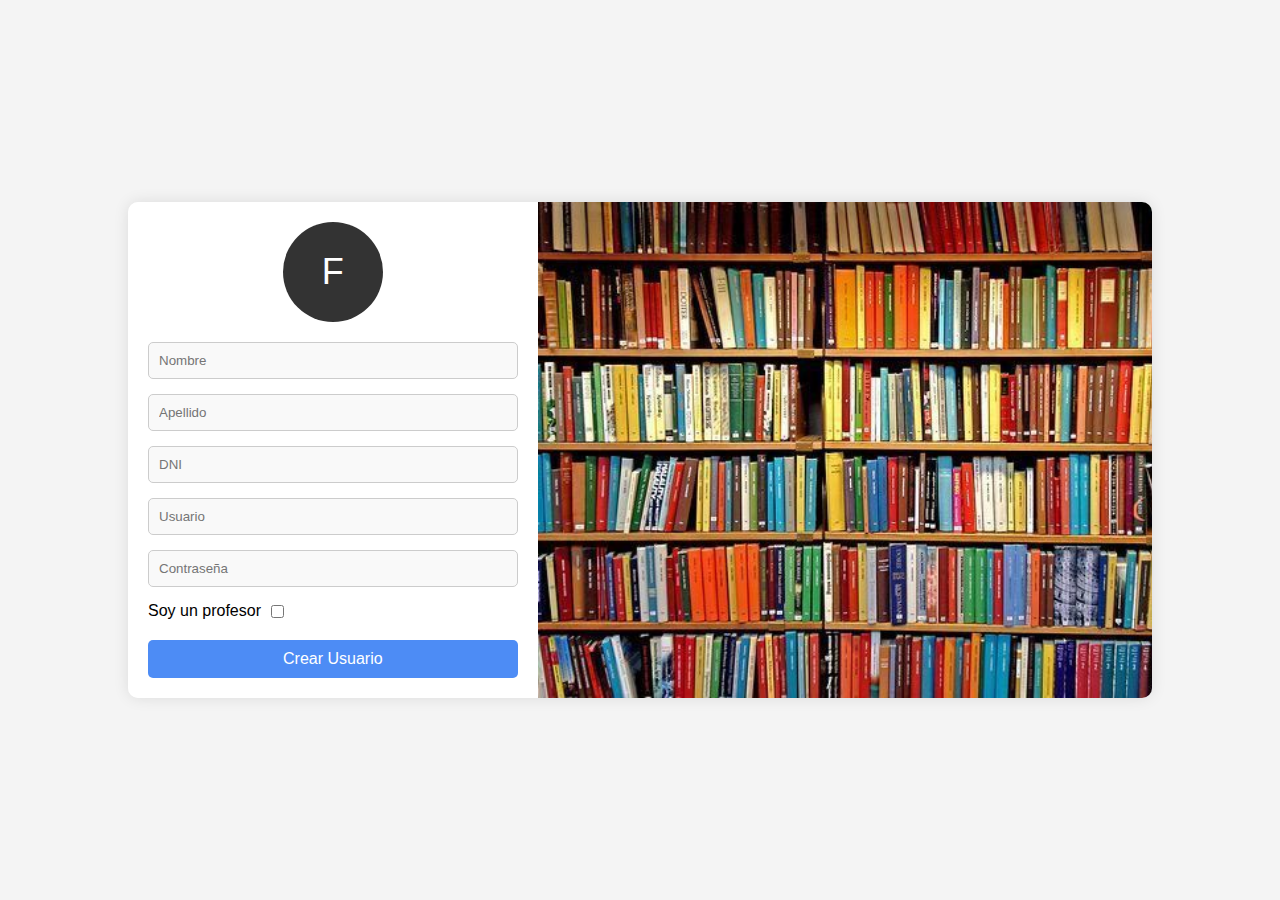
<file: index.html>
<!DOCTYPE html>
<html lang="es">
<head>
    <meta charset="UTF-8">
    <meta name="viewport" content="width=device-width, initial-scale=1.0">
    <title>Formulario de Usuario</title>
    <link rel="stylesheet" href="estilos/estilos.css">
</head>
<body>
    <div class="container">
        <div class="formulario">
            <div class="avatar">
                <span>F</span>
            </div>
            <form>
                <input type="text" placeholder="Nombre">
                <input type="text" placeholder="Apellido">
                <input type="text" placeholder="DNI">
                <input type="text" placeholder="Usuario">
                <input type="password" placeholder="Contraseña">
                <div class="checkbox-container">
                    <label for="profesor">Soy un profesor</label>
                    <input type="checkbox" id="profesor">
                </div>
                <button type="submit">Crear Usuario</button>
            </form>
        </div>
        <div class="imagen">
            <img src="img/estanteria-libros.jpg" alt="Librería">
        </div>
    </div>
</body>
</html>
</file>
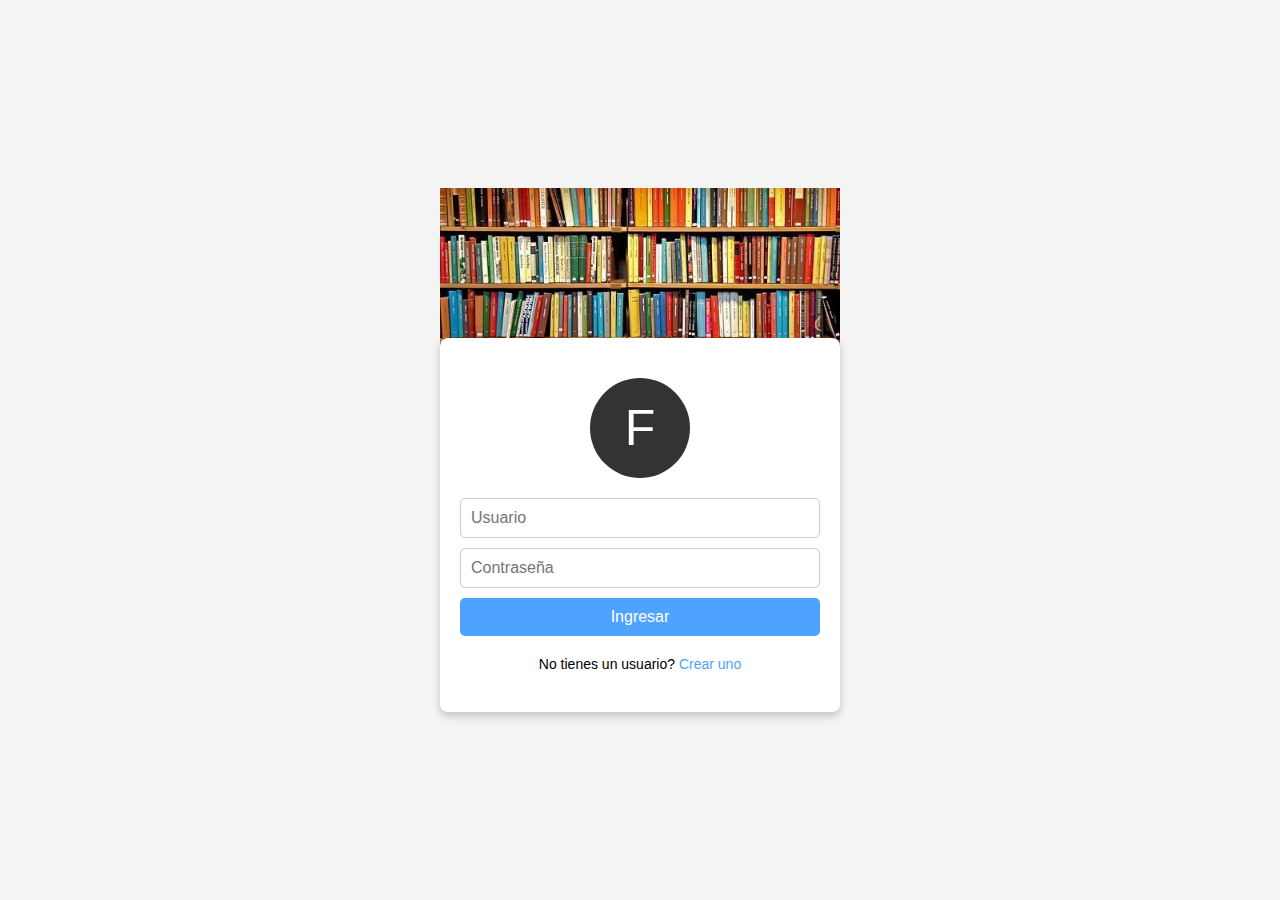
<file: login.html>
<!DOCTYPE html>
<html lang="en">
<head>
    <meta charset="UTF-8">
    <meta name="viewport" content="width=device-width, initial-scale=1.0">
    <title>Login Page</title>
    <link rel="stylesheet" href="estilos/estilo_login.css">
</head>
<body>
    <div class="login-container">
        <div class="background">
            <img src="img/estanteria-libros.jpg" alt="Bookshelf background">
        </div>
        <div class="login-form">
            <div class="avatar">
                <span>F</span>
            </div>
            <form>
                <input type="text" placeholder="Usuario">
                <input type="password" placeholder="Contraseña">
                <button type="submit">Ingresar</button>
            </form>
            <p>No tienes un usuario? <a href="#">Crear uno</a></p>
        </div>
    </div>
</body>
</html>
</file>
<file: estilos/estilos.css>
* {
    margin: 0;
    padding: 0;
    box-sizing: border-box;
    font-family: Arial, sans-serif;
}

body {
    display: flex;
    justify-content: center;
    align-items: center;
    height: 100vh;
    background-color: #f4f4f4;
}

.container {
    display: flex;
    width: 80%;
    max-width: 1200px;
    border-radius: 10px;
    overflow: hidden;
    box-shadow: 0 0 15px rgba(0, 0, 0, 0.1);
}

.formulario {
    background-color: white;
    padding: 20px;
    width: 40%;
    display: flex;
    flex-direction: column;
    align-items: center;
}

.avatar {
    width: 100px;
    height: 100px;
    background-color: #333;
    border-radius: 50%;
    display: flex;
    justify-content: center;
    align-items: center;
    font-size: 36px;
    color: white;
    margin-bottom: 20px;
}

form {
    width: 100%;
}

input[type="text"], input[type="password"] {
    width: 100%;
    padding: 10px;
    margin-bottom: 15px;
    border: 1px solid #ccc;
    border-radius: 5px;
    background-color: #f9f9f9;
}

.checkbox-container {
    display: flex;
    align-items: center;
    margin-bottom: 20px;
}

input[type="checkbox"] {
    margin-left: 10px;
}

button {
    width: 100%;
    padding: 10px;
    background-color: #4d8cf5;
    color: white;
    border: none;
    border-radius: 5px;
    cursor: pointer;
    font-size: 16px;
}

button:hover {
    background-color: #3c6fd1;
}

.imagen {
    width: 60%;
}

.imagen img {
    width: 100%;
    height: 100%;
    object-fit: cover;
}
</file>
<file: estilos/estilo_login.css>
* {
    margin: 0;
    padding: 0;
    box-sizing: border-box;
    font-family: Arial, sans-serif;
}

body {
    display: flex;
    justify-content: center;
    align-items: center;
    height: 100vh;
    background-color: #f4f4f4;
}

.login-container {
    position: relative;
    width: 100%;
    max-width: 400px;
    text-align: center;
}

.background img {
    position: absolute;
    top: 0;
    left: 0;
    width: 100%;
    height: 200px;
    object-fit: cover;
}

.login-form {
    position: relative;
    padding: 40px 20px;
    background: white;
    box-shadow: 0 4px 8px rgba(0, 0, 0, 0.2);
    border-radius: 8px;
    margin-top: 150px;
}

.avatar {
    width: 100px;
    height: 100px;
    background-color: #333;
    border-radius: 50%;
    margin: 0 auto;
    display: flex;
    justify-content: center;
    align-items: center;
    color: white;
    font-size: 50px;
}

form {
    display: flex;
    flex-direction: column;
    gap: 10px;
    margin-top: 20px;
}

input[type="text"],
input[type="password"] {
    padding: 10px;
    border: 1px solid #ccc;
    border-radius: 5px;
    font-size: 16px;
}

button {
    padding: 10px;
    background-color: #4da3ff;
    color: white;
    border: none;
    border-radius: 5px;
    font-size: 16px;
    cursor: pointer;
}

button:hover {
    background-color: #3b82cc;
}

p {
    margin-top: 20px;
    font-size: 14px;
}

p a {
    color: #4da3ff;
    text-decoration: none;
}

p a:hover {
    text-decoration: underline;
}
</file>
